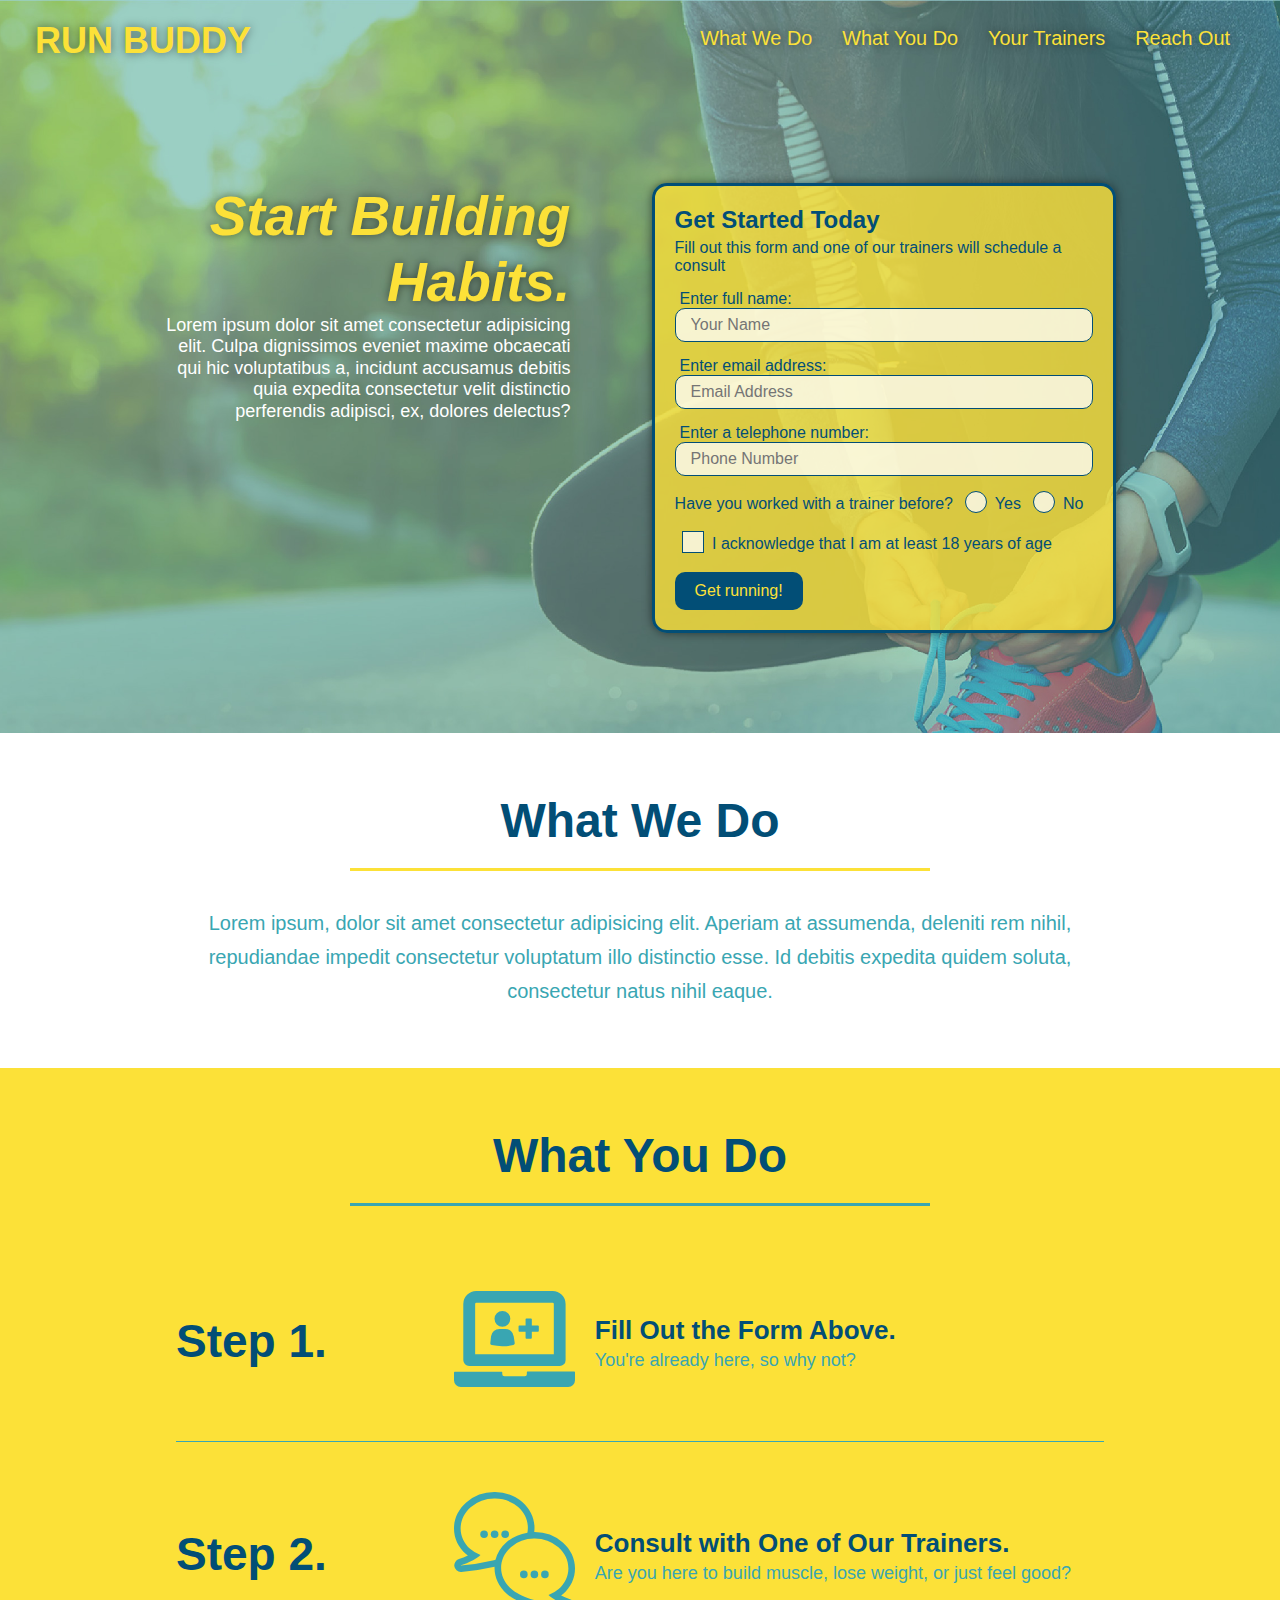
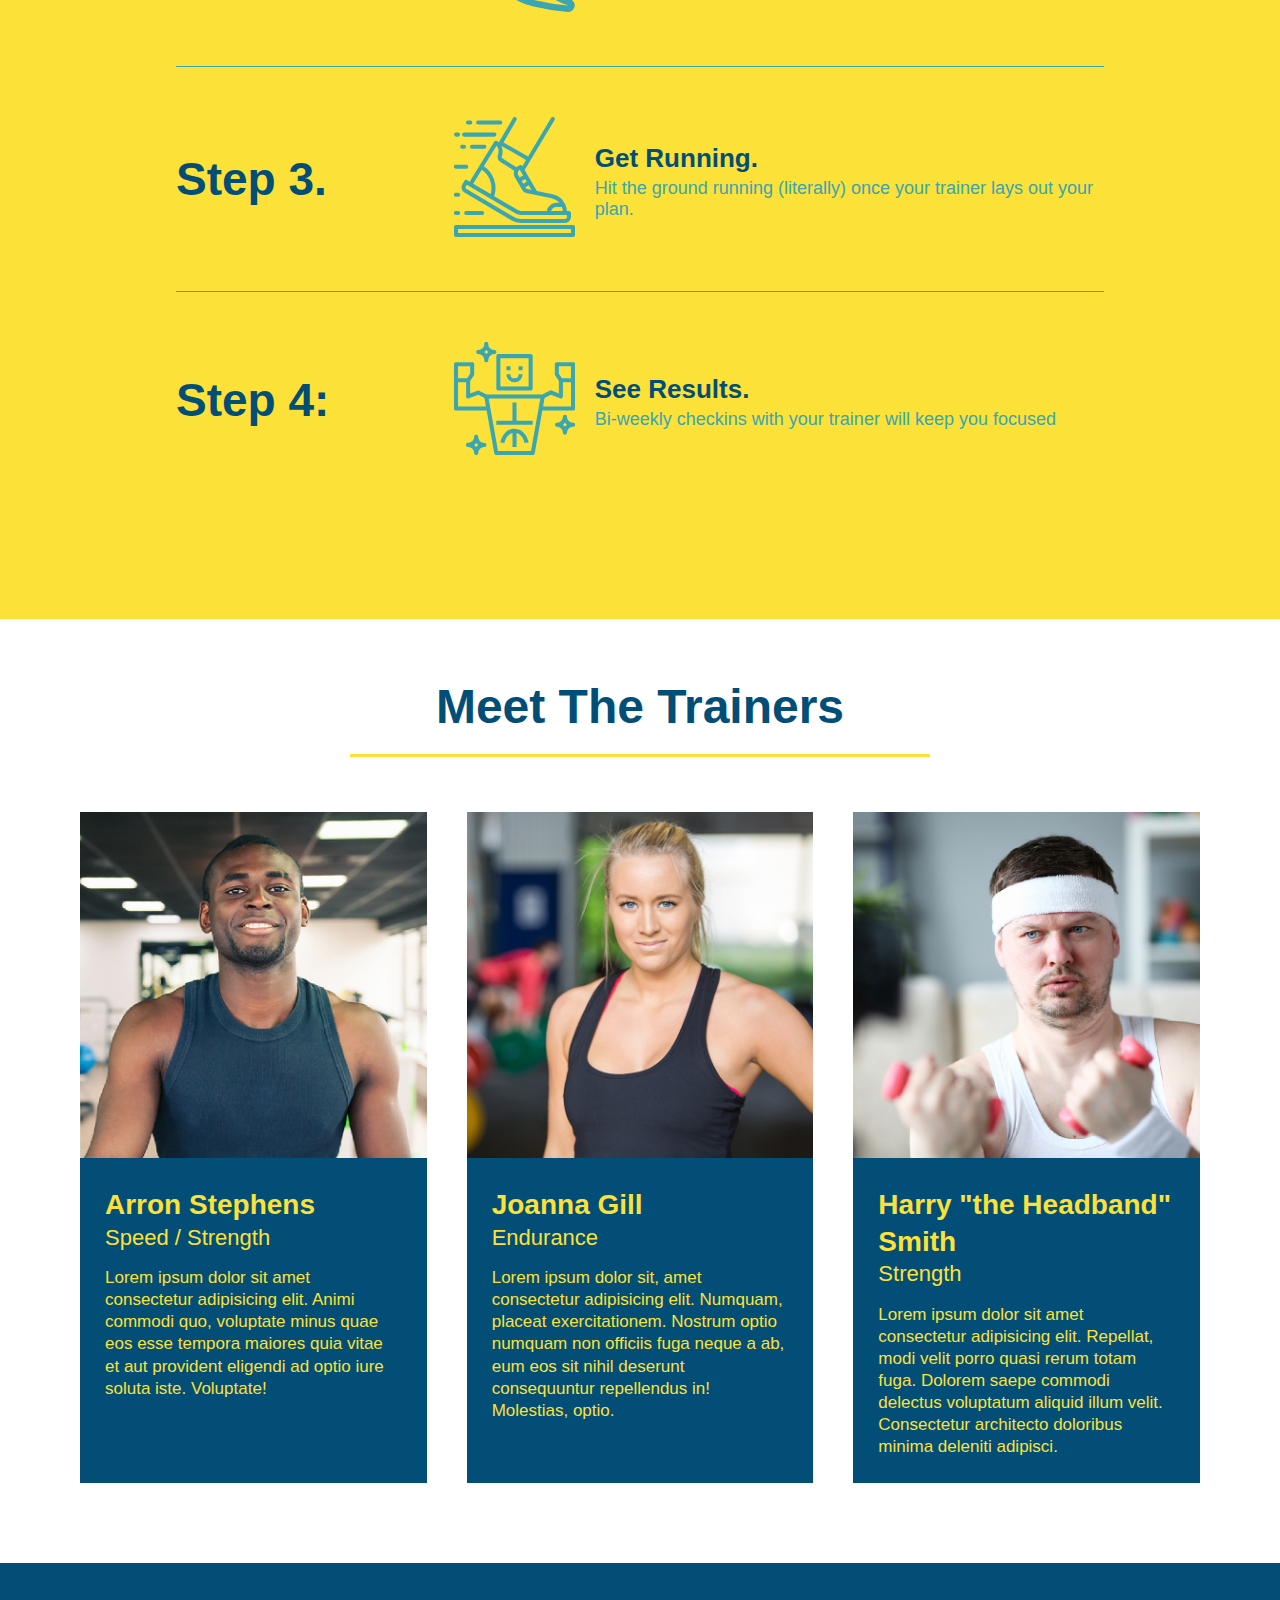
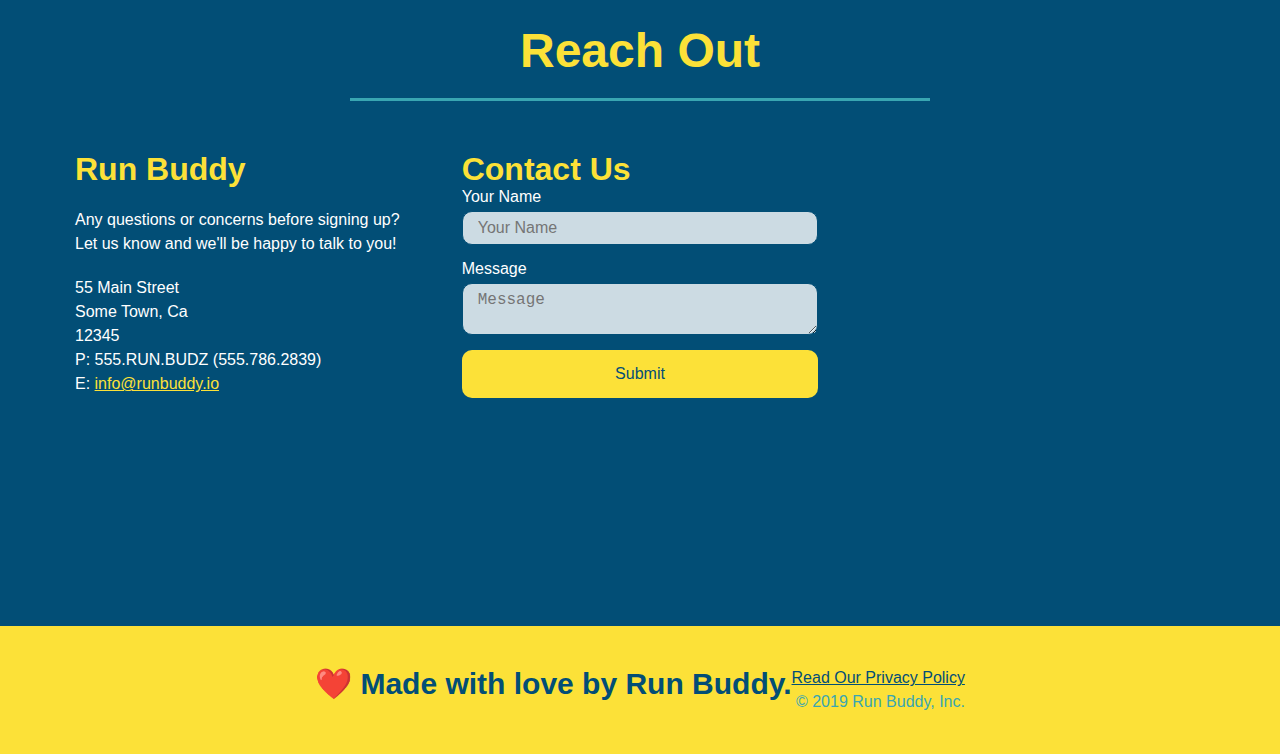
<file: index.html>
<!DOCTYPE html>
<html lang="en">
    <head>
        <meta charset="UTF-8" />
        <meta name="viewport" content="width=device-width, initial-scale=1.0" />
        <title>Run Buddy</title>
        <link rel="stylesheet" href="./assets/css/style.css" />
    </head>
    <body>
        <!-- navigation -->
        <header>
            <h1>
                <a href="/">RUN BUDDY</a>
            </h1>
            <nav>
                <!-- Unordered list element -->
                <ul>
                    <!-- List item element -->
                    <li>
                        <!-- Anchor element -->
                        <a href="#what-we-do">What We Do</a>
                    </li>
                    <li>
                        <a href="#what-you-do">What You Do</a>
                    </li>
                    <li>
                        <a href="#your-trainers">Your Trainers</a>
                    </li>
                    <li>
                        <a href="#reach-out">Reach Out</a>
                    </li>
                </ul>
            </nav>
        </header>

        <!-- hero/jumbotron -->
        <section class="hero">
            <div class="hero-cta">
                <h2>Start Building Habits.</h2>
                <p>
                    Lorem ipsum dolor sit amet consectetur adipisicing elit. Culpa dignissimos eveniet maxime obcaecati qui hic voluptatibus a, incidunt accusamus debitis quia expedita consectetur velit distinctio perferendis adipisci, ex, dolores delectus?
                </p>
            </div>
            <div class="hero-form">
                <h3>Get Started Today</h3>
                <p>Fill out this form and one of our trainers will schedule a consult</p>
                <!-- form element-->
                <form>
                    <label for="name">Enter full name:</label>
                    <input type="text" placeholder="Your Name" name="name" id="name" class="form-input" />
                    <label for="email">Enter email address:</label>
                    <input type="email" placeholder="Email Address" name="email" id="email" class="form-input" />
                    <label for="phone">Enter a telephone number:</label>
                    <input type="tel" placeholder="Phone Number" name="phone" id="phone" class="form-input" />

                    <p>
                        Have you worked with a trainer before?
                        <span class="radio-wrapper">
                            <input type="radio" name="trainer-confirm" id="trainer-yes"/>
                            <label for="trainer-yes">Yes</label>
                        </span>
                        <span class="radio-wrapper">
                            <input type="radio" name="trainer-confirm" id="trainer-no"/>
                            <label for="trainer-no">No</label>
                        </span>
                    </p>

                    <p>
                        <span class="checkbox-wrapper">
                            <input type="checkbox" name="age-confirm" id="age-check"/>
                            <label for="age-check">I acknowledge that I am at least 18 years of age</label>
                        </span>
                    </p>
                    <button type="submit">
                        Get running!
                    </button>
                </form>
            </div>
        </section>

        <!-- "what we do" section -->
        <section id="what-we-do" class="intro">
            <div class="flex-row">
                <h2 class="section-title primary-border">What We Do</h2>
            </div>
            <div class="flex-row">
                <p>
                    Lorem ipsum, dolor sit amet consectetur adipisicing elit. Aperiam at assumenda, deleniti rem nihil, repudiandae impedit consectetur voluptatum illo distinctio esse. Id debitis expedita quidem soluta, consectetur natus nihil eaque.
                </p>
            </div>
        </section>

        <!-- "what you do" section -->
        <section id="what-you-do" class="steps">
            <div class="flex-row">
                <h2 class="section-title secondary-border">What You Do</h2>
            </div>

            <div class="step">
                <h3> Step 1. </h3>
                <div class="step-info">
                    <div class="step-img">
                        <img src="./assets/images/step-1.svg" alt="">
                    </div>
                    <div class="step-text">
                        <h4>Fill Out the Form Above.</h4>
                        <p>You're already here, so why not?</p>
                    </div>
                </div>
            </div>

            <div class="step">
                <h3> Step 2. </h3>
                <div class="step-info">
                    <div class="step-img">
                        <img src="./assets/images/step-2.svg" alt="">
                    </div>
                    <div class="step-text">
                        <h4>Consult with One of Our Trainers.</h4>
                        <p>Are you here to build muscle, lose weight, or just feel good?</p>
                    </div>
                </div>
            </div>

            <div class="step">
                <h3> Step 3. </h3>
                <div class="step-info">
                    <div class="step-img">
                        <img src="./assets/images/step-3.svg" alt="">
                    </div>
                    <div class="step-text">
                        <h4>Get Running.</h4>
                        <p>Hit the ground running (literally) once your trainer lays out your plan.</p>
                    </div>
                </div>
            </div>

            <div class="step">
                <h3> Step 4:  </h3>
                <div class="step-info">
                    <div class="step-img">
                        <img src="./assets/images/step-4.svg" alt="">
                    </div>
                    <div class="step-text">
                        <h4>See Results.</h4>
                        <p>Bi-weekly checkins with your trainer will keep you focused</p>
                    </div>
                </div>
            </div>
        </section>

        <!-- "meet the trainers" section -->
        <section id="your-trainers">
            <div class="flex-row">
                <h2 class="section-title primary-border">
                    Meet The Trainers
                </h2>
            </div>

            <div class="trainers">
                <article class="trainer">
                    <img src="./assets/images/trainer-1.jpg" alt="Arron Stephens in his workout clothes, ready to pump iron" />
                    <div class="trainer-bio ">
                        <h3 class="trainer-name"> Arron Stephens </h3>
                        <h4 class="trainer-role"> Speed / Strength </h4>
                        <p>
                            Lorem ipsum dolor sit amet consectetur adipisicing elit. Animi commodi quo, voluptate minus quae eos esse tempora maiores quia vitae et aut provident eligendi ad optio iure soluta iste. Voluptate!
                        </p>
                    </div>
                </article>

                <article class="trainer">
                    <img src="./assets/images/trainer-2.jpg" alt="Joanna Gill cooling off after a workout" />
                    <div class="trainer-bio ">
                        <h3 class="trainer-name">Joanna Gill</h3>
                        <h4 class="trainer-role">Endurance</h4>
                        <p>
                            Lorem ipsum dolor sit, amet consectetur adipisicing elit. Numquam, placeat exercitationem. Nostrum optio numquam non officiis fuga neque a ab, eum eos sit nihil deserunt consequuntur repellendus in! Molestias, optio.
                        </p>
                    </div>

                </article>

                <article class="trainer">
                    <img src="./assets/images/trainer-3.jpg" alt="Harry Smith wearing a headband and lifting comically small pink weights" />
                    <div class="trainer-bio ">
                        <h3 class="trainer-name">Harry "the Headband" Smith</h3>
                        <h4 class="trainer-role">Strength</h4>
                        <p>
                            Lorem ipsum dolor sit amet consectetur adipisicing elit. Repellat, modi velit porro quasi rerum totam fuga. Dolorem saepe commodi delectus voluptatum aliquid illum velit. Consectetur architecto doloribus minima deleniti adipisci.
                        </p>
                    </div>
                </article>
            </div>
        </section>

        <!-- "reach out" section -->
        <section id="reach-out" class="contact">

            <div class="flex-row">
                <h2 class="section-title secondary-border">Reach Out</h2>
            </div>
            <div class="contact-info">
                <div>
                    <h3>Run Buddy</h3>
                    <p>
                        Any questions or concerns before signing up?
                        <br/>
                        Let us know and we'll be happy to talk to you!
                    </p>
                    <address>
                        55 Main Street <br/>
                        Some Town, Ca <br/>
                        12345 <br/>
                        P: 555.RUN.BUDZ (555.786.2839) <br/>
                        E: <a href="mailto:info@runbuddy.io">info@runbuddy.io</a>
                    </address>
                </div>

                <div class="contact-form">
                    <h3>Contact Us</h3>
                    <form>
                        <label for="contact-name">Your Name</label>
                        <input type="text" id="contact-name" placeholder="Your Name" />

                        <label for="contact-message">Message</label>
                        <textarea id="contact-message" placeholder="Message"></textarea>

                        <button type="submit">Submit</button>
                    </form>
                </div>

                <iframe src="https://www.google.com/maps/embed?pb=!1m18!1m12!1m3!1d3468.166879244109!2d-95.1449882835283!3d29.627896045081656!2m3!1f0!2f0!3f0!3m2!1i1024!2i768!4f13.1!3m3!1m2!1s0x86409933264aab67%3A0x126f0fc6f1269d6e!2s11400%20Space%20Center%20Blvd%2C%20Houston%2C%20TX%2077059!5e0!3m2!1sen!2sus!4v1628633846358!5m2!1sen!2sus"
                width="400"
                height="400"
                style="border:0;"
                allowfullscreen=""
                loading="lazy">
                </iframe>
            </div>
        </section>

        <!-- footer -->
        <footer>
            <h2>❤️ Made with love by Run Buddy.</h2>
            <div>
                <a href="./privacy-policy.html">Read Our Privacy Policy</a> <br />
                &copy; 2019 Run Buddy, Inc.
            </div>
        </footer>
    </body>
</html>
</file>
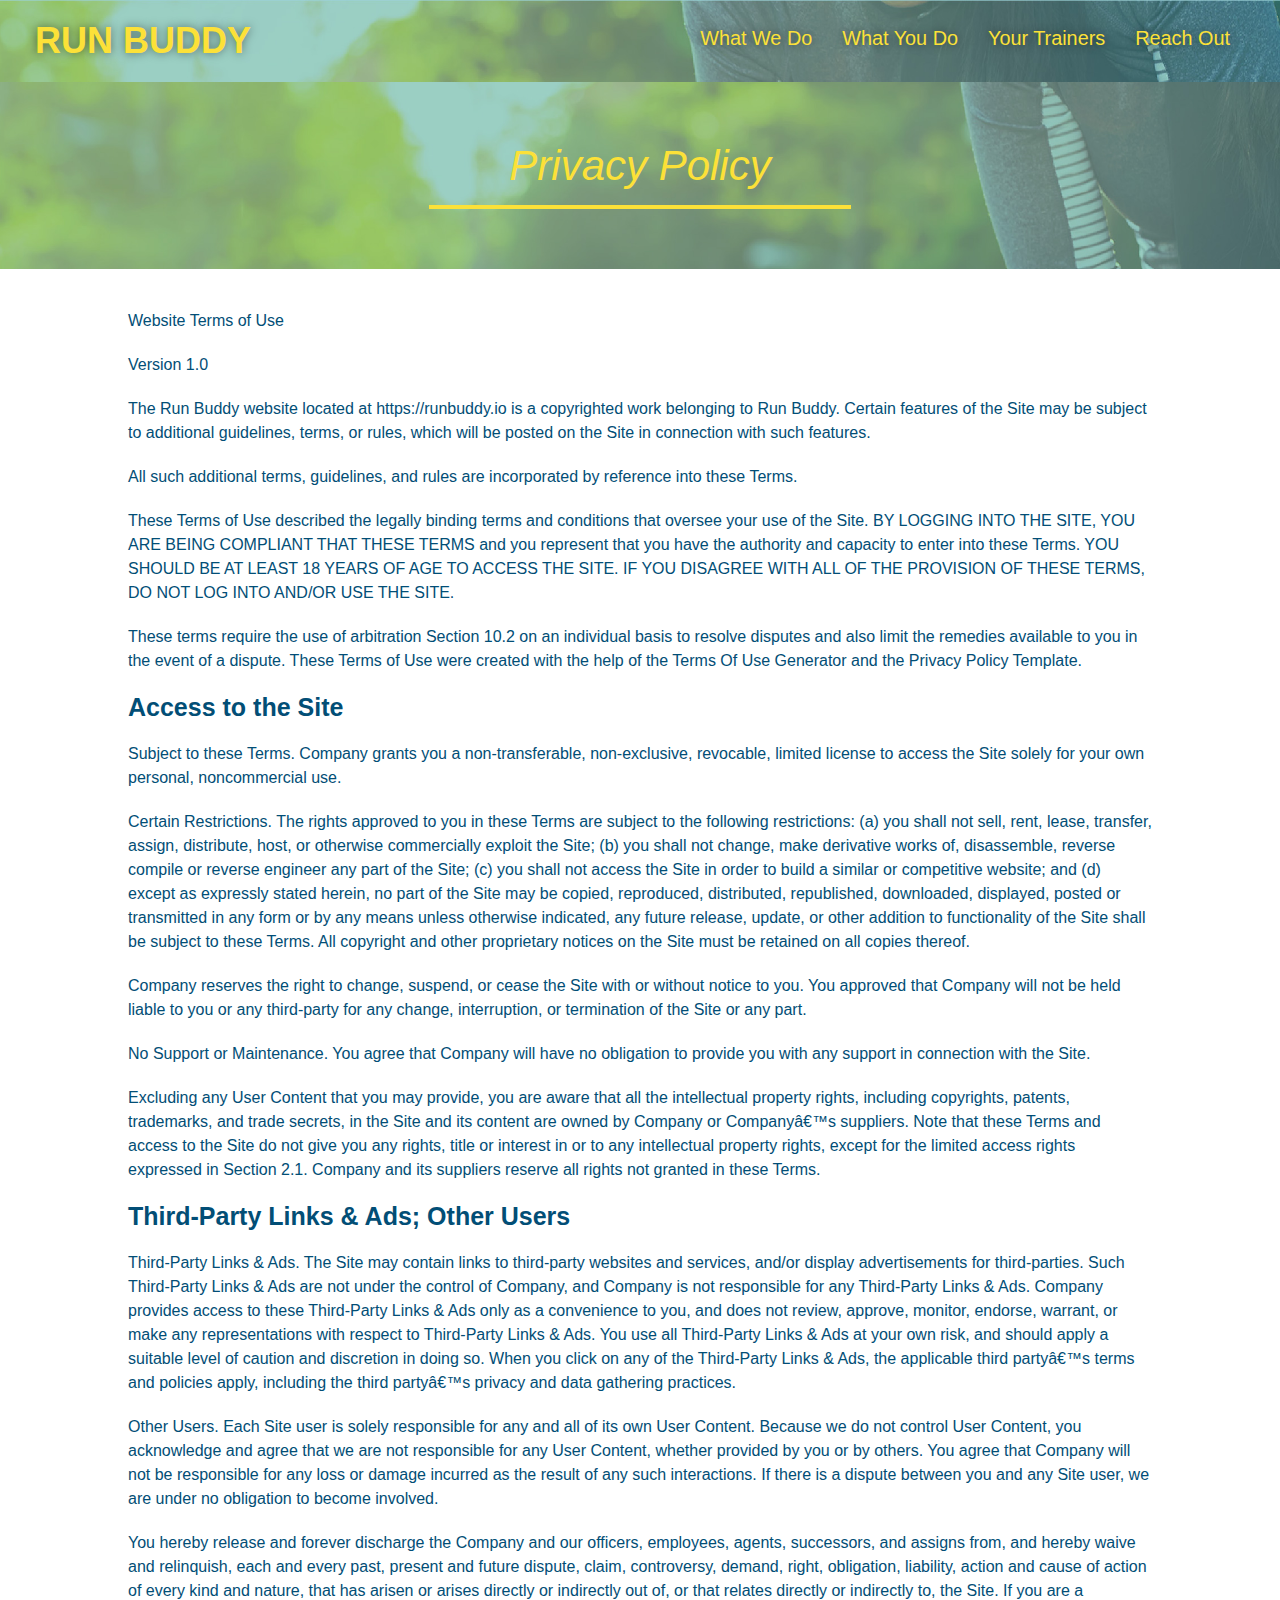
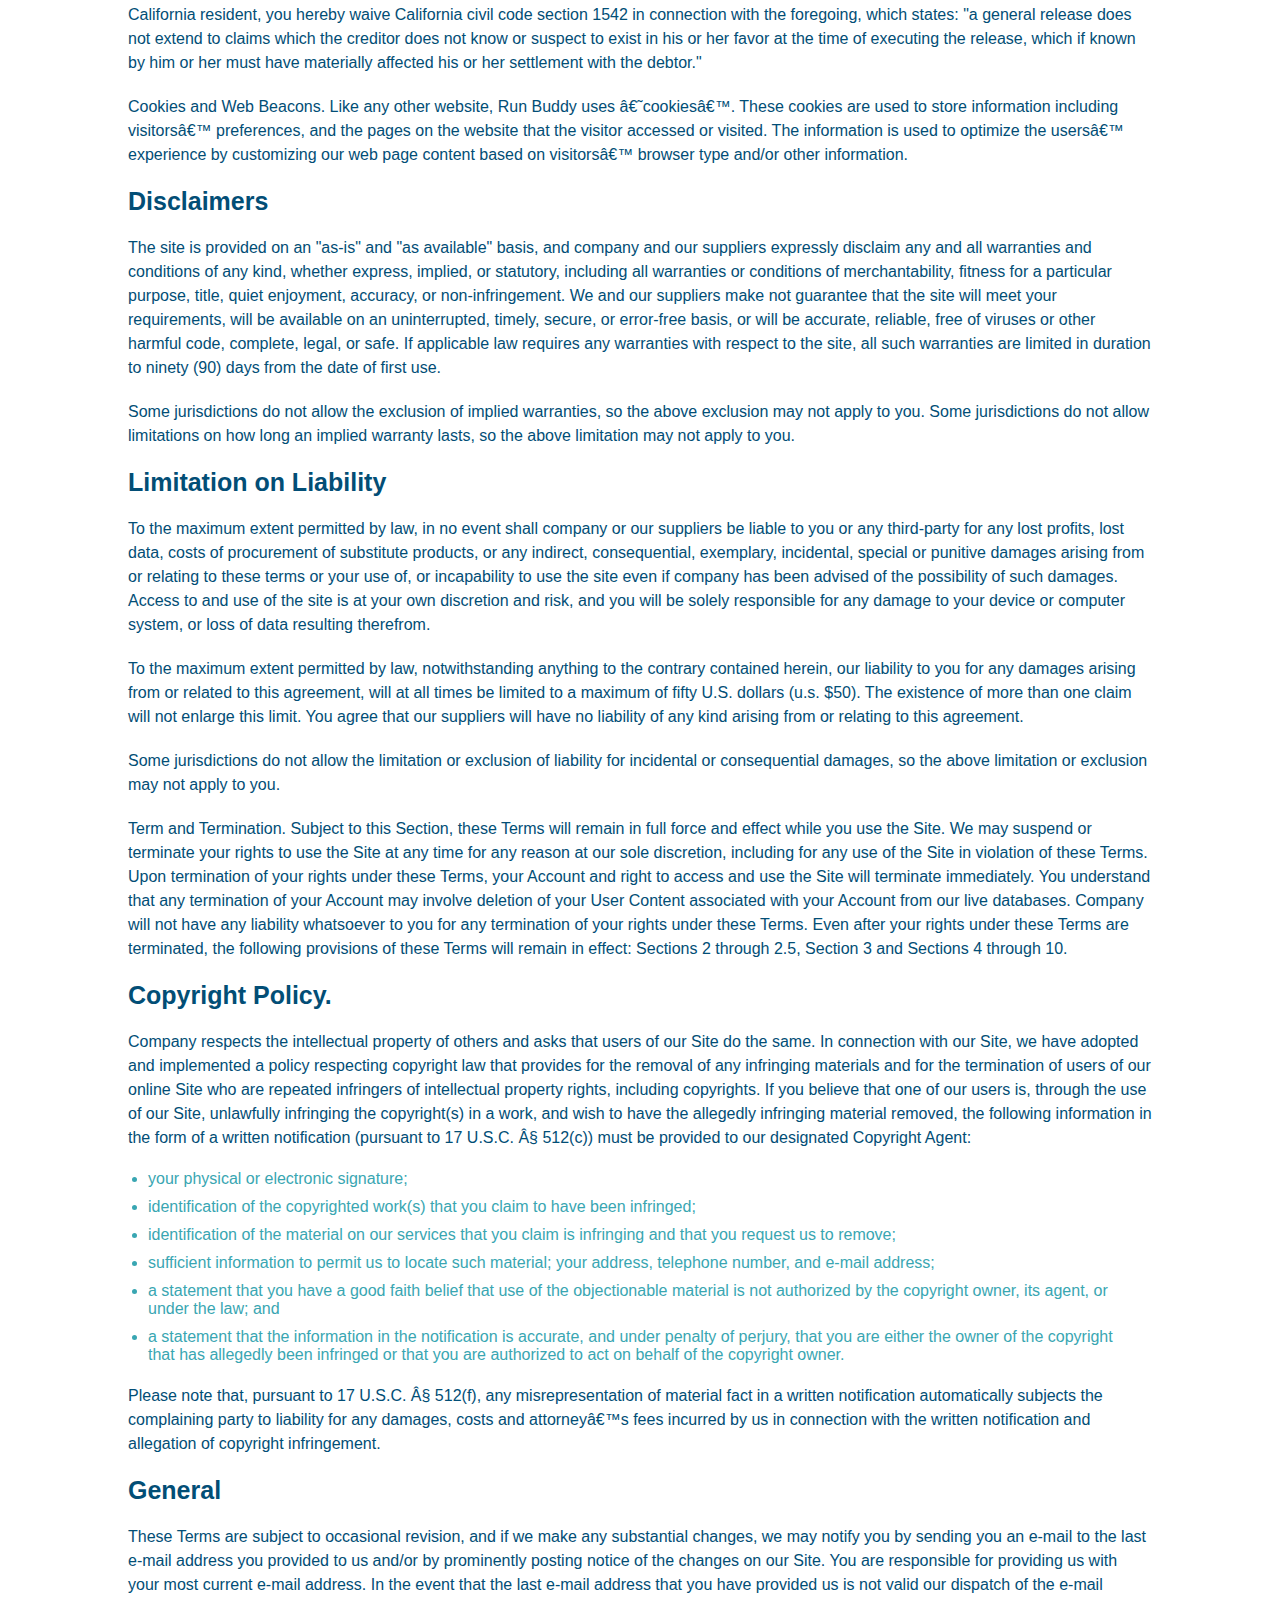
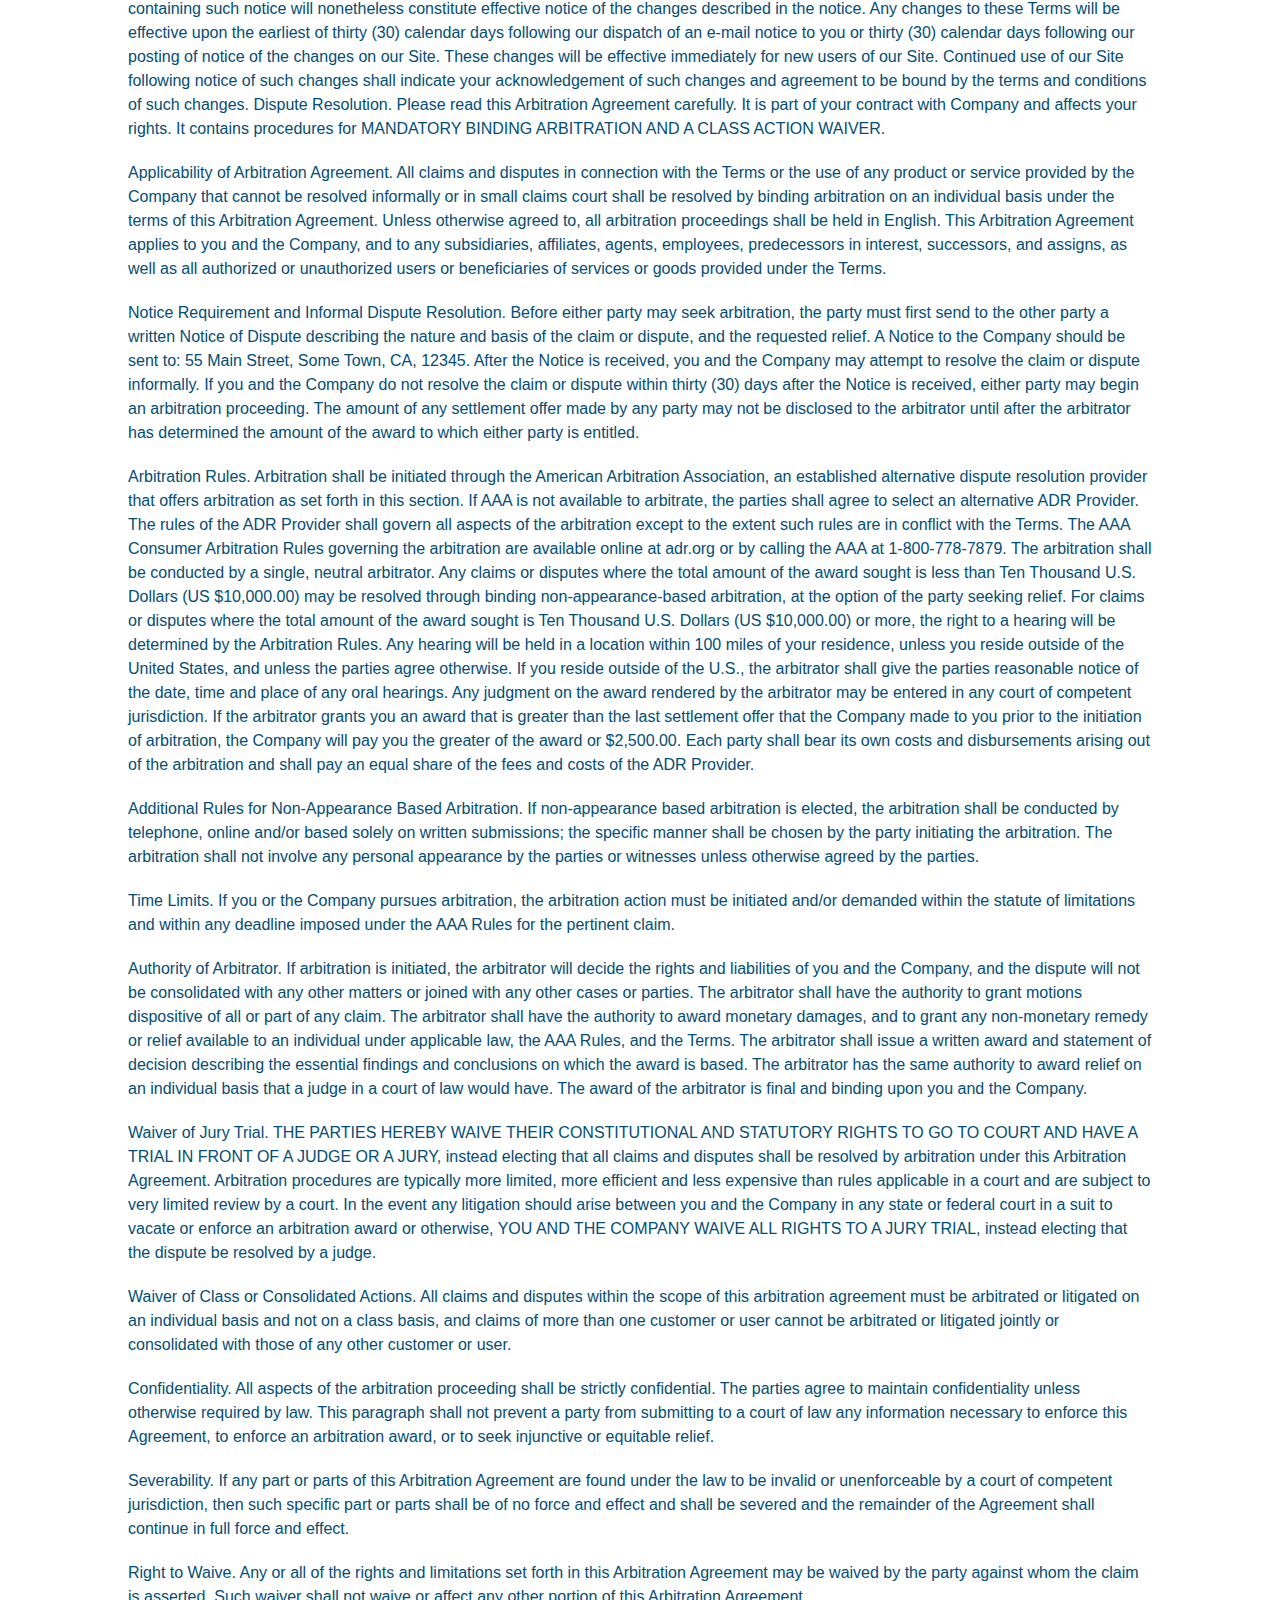
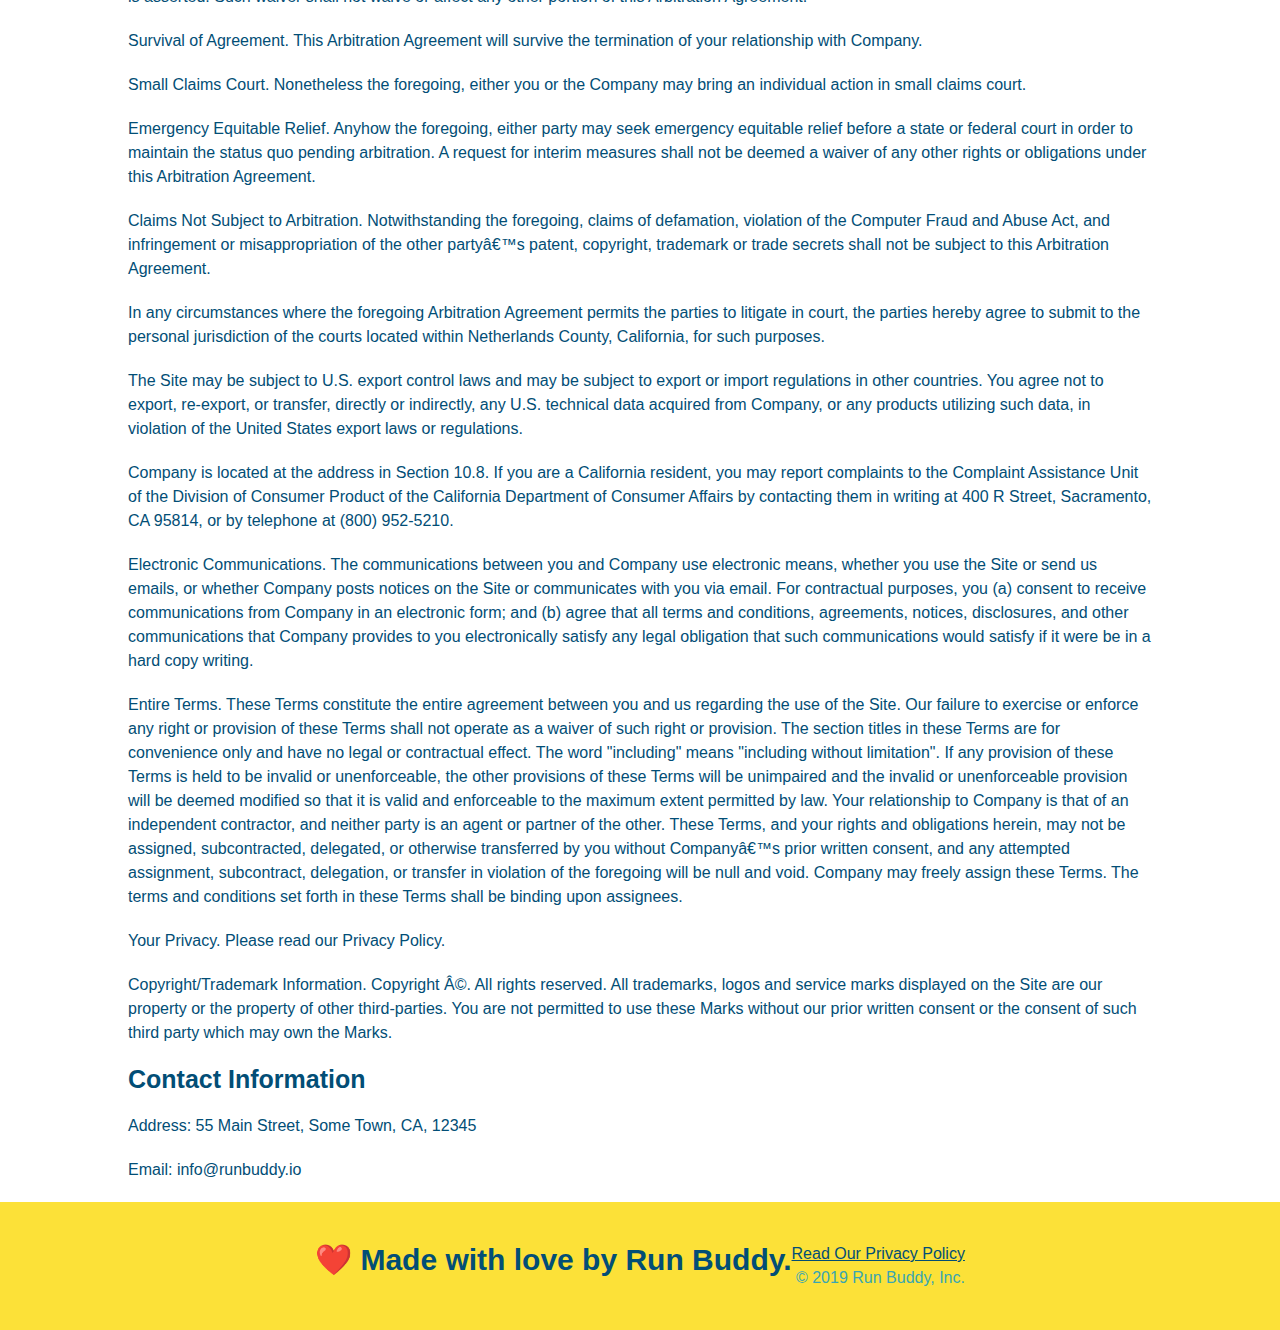
<file: privacy-policy.html>
<!DOCTYPE html>
<html lang="en">
    <head>
        <meta charset="UTF-8" />
        <meta name="viewport" content="width=device-width, initial-scale=1.0" />
        <title>Privacy Policy - Run Buddy</title>

        <link rel="stylesheet" href="./assets/css/style.css" />
        <link rel="stylesheet" href="./assets/css/secondary-styles.css" />
    </head>
    <body>
        <!-- header -->
        <header>
            <h1>
                <a href="/index.html">RUN BUDDY</a>
            </h1>
            <nav>
                <!-- Unordered list element -->
                <ul>
                    <!-- List item element -->
                    <li>
                        <!-- Anchor element -->
                        <a href="./index.html#what-we-do">What We Do</a>
                    </li>
                    <li>
                        <a href="./index.html#what-you-do">What You Do</a>
                    </li>
                    <li>
                        <a href="./index.html#your-trainers">Your Trainers</a>
                    </li>
                    <li>
                        <a href="./index.html#reach-out">Reach Out</a>
                    </li>
                </ul>
            </nav>
        </header>

        <section class="hero">
            <h2 class="page-title">
                Privacy Policy
            </h2>
        </section>

        <article class="secondary-content">

      <p>
        Website Terms of Use
      </p>

      <p>
        Version 1.0
      </p>

      <p>
        The Run Buddy website located at https://runbuddy.io is a copyrighted work belonging to Run Buddy. Certain
        features of the Site may be subject to additional guidelines, terms, or rules, which will be posted on the Site
        in connection with such features.
      </p>

      <p>
        All such additional terms, guidelines, and rules are incorporated by reference into these Terms.
      </p>

      <p>
        These Terms of Use described the legally binding terms and conditions that oversee your use of the Site. BY
        LOGGING INTO THE SITE, YOU ARE BEING COMPLIANT THAT THESE TERMS and you represent that you have the authority
        and capacity to enter into these Terms. YOU SHOULD BE AT LEAST 18 YEARS OF AGE TO ACCESS THE SITE. IF YOU
        DISAGREE WITH ALL OF THE PROVISION OF THESE TERMS, DO NOT LOG INTO AND/OR USE THE SITE.
      </p>

      <p>
        These terms require the use of arbitration Section 10.2 on an individual basis to resolve disputes and also
        limit the remedies available to you in the event of a dispute. These Terms of Use were created with the help of
        the Terms Of Use Generator and the Privacy Policy Template.
      </p>

      <h3>
        Access to the Site
      </h3>

      <p>
        Subject to these Terms. Company grants you a non-transferable, non-exclusive, revocable, limited license to
        access the Site solely for your own personal, noncommercial use.
      </p>

      <p>
        Certain Restrictions. The rights approved to you in these Terms are subject to the following restrictions: (a)
        you shall not sell, rent, lease, transfer, assign, distribute, host, or otherwise commercially exploit the Site;
        (b) you shall not change, make derivative works of, disassemble, reverse compile or reverse engineer any part of
        the Site; (c) you shall not access the Site in order to build a similar or competitive website; and (d) except
        as expressly stated herein, no part of the Site may be copied, reproduced, distributed, republished, downloaded,
        displayed, posted or transmitted in any form or by any means unless otherwise indicated, any future release,
        update, or other addition to functionality of the Site shall be subject to these Terms. All copyright and other
        proprietary notices on the Site must be retained on all copies thereof.
      </p>

      <p>
        Company reserves the right to change, suspend, or cease the Site with or without notice to you. You approved
        that Company will not be held liable to you or any third-party for any change, interruption, or termination of
        the Site or any part.
      </p>

      <p>
        No Support or Maintenance. You agree that Company will have no obligation to provide you with any support in
        connection with the Site.
      </p>

      <p>
        Excluding any User Content that you may provide, you are aware that all the intellectual property rights,
        including copyrights, patents, trademarks, and trade secrets, in the Site and its content are owned by Company
        or Companyâ€™s suppliers. Note that these Terms and access to the Site do not give you any rights, title or
        interest in or to any intellectual property rights, except for the limited access rights expressed in Section
        2.1. Company and its suppliers reserve all rights not granted in these Terms.
      </p>

      <h3>
        Third-Party Links & Ads; Other Users
      </h3>

      <p>
        Third-Party Links & Ads. The Site may contain links to third-party websites and services, and/or display
        advertisements for third-parties. Such Third-Party Links & Ads are not under the control of Company, and Company
        is not responsible for any Third-Party Links & Ads. Company provides access to these Third-Party Links & Ads
        only as a convenience to you, and does not review, approve, monitor, endorse, warrant, or make any
        representations with respect to Third-Party Links & Ads. You use all Third-Party Links & Ads at your own risk,
        and should apply a suitable level of caution and discretion in doing so. When you click on any of the
        Third-Party Links & Ads, the applicable third partyâ€™s terms and policies apply, including the third partyâ€™s
        privacy and data gathering practices.
      </p>

      <p>
        Other Users. Each Site user is solely responsible for any and all of its own User Content. Because we do not
        control User Content, you acknowledge and agree that we are not responsible for any User Content, whether
        provided by you or by others. You agree that Company will not be responsible for any loss or damage incurred as
        the result of any such interactions. If there is a dispute between you and any Site user, we are under no
        obligation to become involved.
      </p>

      <p>
        You hereby release and forever discharge the Company and our officers, employees, agents, successors, and
        assigns from, and hereby waive and relinquish, each and every past, present and future dispute, claim,
        controversy, demand, right, obligation, liability, action and cause of action of every kind and nature, that has
        arisen or arises directly or indirectly out of, or that relates directly or indirectly to, the Site. If you are
        a California resident, you hereby waive California civil code section 1542 in connection with the foregoing,
        which states: "a general release does not extend to claims which the creditor does not know or suspect to exist
        in his or her favor at the time of executing the release, which if known by him or her must have materially
        affected his or her settlement with the debtor."
      </p>

      <p>
        Cookies and Web Beacons. Like any other website, Run Buddy uses â€˜cookiesâ€™. These cookies are used to store
        information including visitorsâ€™ preferences, and the pages on the website that the visitor accessed or visited.
        The information is used to optimize the usersâ€™ experience by customizing our web page content based on visitorsâ€™
        browser type and/or other information.
      </p>

      <h3>
        Disclaimers
      </h3>

      <p>
        The site is provided on an "as-is" and "as available" basis, and company and our suppliers expressly disclaim
        any and all warranties and conditions of any kind, whether express, implied, or statutory, including all
        warranties or conditions of merchantability, fitness for a particular purpose, title, quiet enjoyment, accuracy,
        or non-infringement. We and our suppliers make not guarantee that the site will meet your requirements, will be
        available on an uninterrupted, timely, secure, or error-free basis, or will be accurate, reliable, free of
        viruses or other harmful code, complete, legal, or safe. If applicable law requires any warranties with respect
        to the site, all such warranties are limited in duration to ninety (90) days from the date of first use.
      </p>

      <p>
        Some jurisdictions do not allow the exclusion of implied warranties, so the above exclusion may not apply to
        you. Some jurisdictions do not allow limitations on how long an implied warranty lasts, so the above limitation
        may not apply to you.
      </p>

      <h3>
        Limitation on Liability
      </h3>

      <p>
        To the maximum extent permitted by law, in no event shall company or our suppliers be liable to you or any
        third-party for any lost profits, lost data, costs of procurement of substitute products, or any indirect,
        consequential, exemplary, incidental, special or punitive damages arising from or relating to these terms or
        your use of, or incapability to use the site even if company has been advised of the possibility of such
        damages. Access to and use of the site is at your own discretion and risk, and you will be solely responsible
        for any damage to your device or computer system, or loss of data resulting therefrom.
      </p>

      <p>
        To the maximum extent permitted by law, notwithstanding anything to the contrary contained herein, our liability
        to you for any damages arising from or related to this agreement, will at all times be limited to a maximum of
        fifty U.S. dollars (u.s. $50). The existence of more than one claim will not enlarge this limit. You agree that
        our suppliers will have no liability of any kind arising from or relating to this agreement.
      </p>

      <p>
        Some jurisdictions do not allow the limitation or exclusion of liability for incidental or consequential
        damages, so the above limitation or exclusion may not apply to you.
      </p>

      <p>
        Term and Termination. Subject to this Section, these Terms will remain in full force and effect while you use
        the Site. We may suspend or terminate your rights to use the Site at any time for any reason at our sole
        discretion, including for any use of the Site in violation of these Terms. Upon termination of your rights under
        these Terms, your Account and right to access and use the Site will terminate immediately. You understand that
        any termination of your Account may involve deletion of your User Content associated with your Account from our
        live databases. Company will not have any liability whatsoever to you for any termination of your rights under
        these Terms. Even after your rights under these Terms are terminated, the following provisions of these Terms
        will remain in effect: Sections 2 through 2.5, Section 3 and Sections 4 through 10.
      </p>

      <h3>
        Copyright Policy.
      </h3>

      <p>
        Company respects the intellectual property of others and asks that users of our Site do the same. In connection
        with our Site, we have adopted and implemented a policy respecting copyright law that provides for the removal
        of any infringing materials and for the termination of users of our online Site who are repeated infringers of
        intellectual property rights, including copyrights. If you believe that one of our users is, through the use of
        our Site, unlawfully infringing the copyright(s) in a work, and wish to have the allegedly infringing material
        removed, the following information in the form of a written notification (pursuant to 17 U.S.C. Â§ 512(c)) must
        be provided to our designated Copyright Agent:
      </p>

      <ul>
        <li>
          your physical or electronic signature;
        </li>
        <li>
          identification of the copyrighted work(s) that you claim to have been infringed;
        </li>
        <li>
          identification of the material on our services that you claim is infringing and that you request us to remove;
        </li>
        <li>
          sufficient information to permit us to locate such material; your address, telephone number, and e-mail
          address;
        </li>
        <li>
          a statement that you have a good faith belief that use of the objectionable material is not authorized by the
          copyright owner, its agent, or under the law; and
        </li>
        <li>
          a statement that the information in the notification is accurate, and under penalty of perjury, that you are
          either the owner of the copyright that has allegedly been infringed or that you are authorized to act on
          behalf of the copyright owner.
        </li>
      </ul>

      <p>
        Please note that, pursuant to 17 U.S.C. Â§ 512(f), any misrepresentation of material fact in a written
        notification automatically subjects the complaining party to liability for any damages, costs and attorneyâ€™s
        fees incurred by us in connection with the written notification and allegation of copyright infringement.
      </p>

      <h3>
        General
      </h3>

      <p>
        These Terms are subject to occasional revision, and if we make any substantial changes, we may notify you by
        sending you an e-mail to the last e-mail address you provided to us and/or by prominently posting notice of the
        changes on our Site. You are responsible for providing us with your most current e-mail address. In the event
        that the last e-mail address that you have provided us is not valid our dispatch of the e-mail containing such
        notice will nonetheless constitute effective notice of the changes described in the notice. Any changes to these
        Terms will be effective upon the earliest of thirty (30) calendar days following our dispatch of an e-mail
        notice to you or thirty (30) calendar days following our posting of notice of the changes on our Site. These
        changes will be effective immediately for new users of our Site. Continued use of our Site following notice of
        such changes shall indicate your acknowledgement of such changes and agreement to be bound by the terms and
        conditions of such changes. Dispute Resolution. Please read this Arbitration Agreement carefully. It is part of
        your contract with Company and affects your rights. It contains procedures for MANDATORY BINDING ARBITRATION AND
        A CLASS ACTION WAIVER.
      </p>

      <p>
        Applicability of Arbitration Agreement. All claims and disputes in connection with the Terms or the use of any
        product or service provided by the Company that cannot be resolved informally or in small claims court shall be
        resolved by binding arbitration on an individual basis under the terms of this Arbitration Agreement. Unless
        otherwise agreed to, all arbitration proceedings shall be held in English. This Arbitration Agreement applies to
        you and the Company, and to any subsidiaries, affiliates, agents, employees, predecessors in interest,
        successors, and assigns, as well as all authorized or unauthorized users or beneficiaries of services or goods
        provided under the Terms.
      </p>

      <p>
        Notice Requirement and Informal Dispute Resolution. Before either party may seek arbitration, the party must
        first send to the other party a written Notice of Dispute describing the nature and basis of the claim or
        dispute, and the requested relief. A Notice to the Company should be sent to: 55 Main Street, Some Town, CA,
        12345. After the Notice is received, you and the Company may attempt to resolve the claim or dispute informally.
        If you and the Company do not resolve the claim or dispute within thirty (30) days after the Notice is received,
        either party may begin an arbitration proceeding. The amount of any settlement offer made by any party may not
        be disclosed to the arbitrator until after the arbitrator has determined the amount of the award to which either
        party is entitled.
      </p>

      <p>
        Arbitration Rules. Arbitration shall be initiated through the American Arbitration Association, an established
        alternative dispute resolution provider that offers arbitration as set forth in this section. If AAA is not
        available to arbitrate, the parties shall agree to select an alternative ADR Provider. The rules of the ADR
        Provider shall govern all aspects of the arbitration except to the extent such rules are in conflict with the
        Terms. The AAA Consumer Arbitration Rules governing the arbitration are available online at adr.org or by
        calling the AAA at 1-800-778-7879. The arbitration shall be conducted by a single, neutral arbitrator. Any
        claims or disputes where the total amount of the award sought is less than Ten Thousand U.S. Dollars (US
        $10,000.00) may be resolved through binding non-appearance-based arbitration, at the option of the party seeking
        relief. For claims or disputes where the total amount of the award sought is Ten Thousand U.S. Dollars (US
        $10,000.00) or more, the right to a hearing will be determined by the Arbitration Rules. Any hearing will be
        held in a location within 100 miles of your residence, unless you reside outside of the United States, and
        unless the parties agree otherwise. If you reside outside of the U.S., the arbitrator shall give the parties
        reasonable notice of the date, time and place of any oral hearings. Any judgment on the award rendered by the
        arbitrator may be entered in any court of competent jurisdiction. If the arbitrator grants you an award that is
        greater than the last settlement offer that the Company made to you prior to the initiation of arbitration, the
        Company will pay you the greater of the award or $2,500.00. Each party shall bear its own costs and
        disbursements arising out of the arbitration and shall pay an equal share of the fees and costs of the ADR
        Provider.
      </p>

      <p>
        Additional Rules for Non-Appearance Based Arbitration. If non-appearance based arbitration is elected, the
        arbitration shall be conducted by telephone, online and/or based solely on written submissions; the specific
        manner shall be chosen by the party initiating the arbitration. The arbitration shall not involve any personal
        appearance by the parties or witnesses unless otherwise agreed by the parties.
      </p>

      <p>
        Time Limits. If you or the Company pursues arbitration, the arbitration action must be initiated and/or demanded
        within the statute of limitations and within any deadline imposed under the AAA Rules for the pertinent claim.
      </p>

      <p>
        Authority of Arbitrator. If arbitration is initiated, the arbitrator will decide the rights and liabilities of
        you and the Company, and the dispute will not be consolidated with any other matters or joined with any other
        cases or parties. The arbitrator shall have the authority to grant motions dispositive of all or part of any
        claim. The arbitrator shall have the authority to award monetary damages, and to grant any non-monetary remedy
        or relief available to an individual under applicable law, the AAA Rules, and the Terms. The arbitrator shall
        issue a written award and statement of decision describing the essential findings and conclusions on which the
        award is based. The arbitrator has the same authority to award relief on an individual basis that a judge in a
        court of law would have. The award of the arbitrator is final and binding upon you and the Company.
      </p>

      <p>
        Waiver of Jury Trial. THE PARTIES HEREBY WAIVE THEIR CONSTITUTIONAL AND STATUTORY RIGHTS TO GO TO COURT AND HAVE
        A TRIAL IN FRONT OF A JUDGE OR A JURY, instead electing that all claims and disputes shall be resolved by
        arbitration under this Arbitration Agreement. Arbitration procedures are typically more limited, more efficient
        and less expensive than rules applicable in a court and are subject to very limited review by a court. In the
        event any litigation should arise between you and the Company in any state or federal court in a suit to vacate
        or enforce an arbitration award or otherwise, YOU AND THE COMPANY WAIVE ALL RIGHTS TO A JURY TRIAL, instead
        electing that the dispute be resolved by a judge.
      </p>

      <p>
        Waiver of Class or Consolidated Actions. All claims and disputes within the scope of this arbitration agreement
        must be arbitrated or litigated on an individual basis and not on a class basis, and claims of more than one
        customer or user cannot be arbitrated or litigated jointly or consolidated with those of any other customer or
        user.
      </p>

      <p>
        Confidentiality. All aspects of the arbitration proceeding shall be strictly confidential. The parties agree to
        maintain confidentiality unless otherwise required by law. This paragraph shall not prevent a party from
        submitting to a court of law any information necessary to enforce this Agreement, to enforce an arbitration
        award, or to seek injunctive or equitable relief.
      </p>

      <p>
        Severability. If any part or parts of this Arbitration Agreement are found under the law to be invalid or
        unenforceable by a court of competent jurisdiction, then such specific part or parts shall be of no force and
        effect and shall be severed and the remainder of the Agreement shall continue in full force and effect.
      </p>

      <p>
        Right to Waive. Any or all of the rights and limitations set forth in this Arbitration Agreement may be waived
        by the party against whom the claim is asserted. Such waiver shall not waive or affect any other portion of this
        Arbitration Agreement.
      </p>

      <p>
        Survival of Agreement. This Arbitration Agreement will survive the termination of your relationship with
        Company.
      </p>

      <p>
        Small Claims Court. Nonetheless the foregoing, either you or the Company may bring an individual action in small
        claims court.
      </p>

      <p>
        Emergency Equitable Relief. Anyhow the foregoing, either party may seek emergency equitable relief before a
        state or federal court in order to maintain the status quo pending arbitration. A request for interim measures
        shall not be deemed a waiver of any other rights or obligations under this Arbitration Agreement.
      </p>

      <p>
        Claims Not Subject to Arbitration. Notwithstanding the foregoing, claims of defamation, violation of the
        Computer Fraud and Abuse Act, and infringement or misappropriation of the other partyâ€™s patent, copyright,
        trademark or trade secrets shall not be subject to this Arbitration Agreement.
      </p>

      <p>
        In any circumstances where the foregoing Arbitration Agreement permits the parties to litigate in court, the
        parties hereby agree to submit to the personal jurisdiction of the courts located within Netherlands County,
        California, for such purposes.
      </p>

      <p>
        The Site may be subject to U.S. export control laws and may be subject to export or import regulations in other
        countries. You agree not to export, re-export, or transfer, directly or indirectly, any U.S. technical data
        acquired from Company, or any products utilizing such data, in violation of the United States export laws or
        regulations.
      </p>

      <p>
        Company is located at the address in Section 10.8. If you are a California resident, you may report complaints
        to the Complaint Assistance Unit of the Division of Consumer Product of the California Department of Consumer
        Affairs by contacting them in writing at 400 R Street, Sacramento, CA 95814, or by telephone at (800) 952-5210.
      </p>

      <p>
        Electronic Communications. The communications between you and Company use electronic means, whether you use the
        Site or send us emails, or whether Company posts notices on the Site or communicates with you via email. For
        contractual purposes, you (a) consent to receive communications from Company in an electronic form; and (b)
        agree that all terms and conditions, agreements, notices, disclosures, and other communications that Company
        provides to you electronically satisfy any legal obligation that such communications would satisfy if it were be
        in a hard copy writing.
      </p>

      <p>
        Entire Terms. These Terms constitute the entire agreement between you and us regarding the use of the Site. Our
        failure to exercise or enforce any right or provision of these Terms shall not operate as a waiver of such right
        or provision. The section titles in these Terms are for convenience only and have no legal or contractual
        effect. The word "including" means "including without limitation". If any provision of these Terms is held to be
        invalid or unenforceable, the other provisions of these Terms will be unimpaired and the invalid or
        unenforceable provision will be deemed modified so that it is valid and enforceable to the maximum extent
        permitted by law. Your relationship to Company is that of an independent contractor, and neither party is an
        agent or partner of the other. These Terms, and your rights and obligations herein, may not be assigned,
        subcontracted, delegated, or otherwise transferred by you without Companyâ€™s prior written consent, and any
        attempted assignment, subcontract, delegation, or transfer in violation of the foregoing will be null and void.
        Company may freely assign these Terms. The terms and conditions set forth in these Terms shall be binding upon
        assignees.
      </p>

      <p>
        Your Privacy. Please read our Privacy Policy.
      </p>

      <p>
        Copyright/Trademark Information. Copyright Â©. All rights reserved. All trademarks, logos and service marks
        displayed on the Site are our property or the property of other third-parties. You are not permitted to use
        these Marks without our prior written consent or the consent of such third party which may own the Marks.
      </p>

      <h3>
        Contact Information
      </h3>

      <p>
        Address: 55 Main Street, Some Town, CA, 12345
      </p>

      <p>
        Email: info@runbuddy.io
      </p>

        </article>


        <!-- footer -->
        <footer>
            <h2>❤️ Made with love by Run Buddy.</h2>
            <div>
                <a href="#">Read Our Privacy Policy</a> <br />
                &copy; 2019 Run Buddy, Inc.
            </div>
        </footer>
    </body>
</html>
</file>
<file: assets/css/style.css>
:root {
    --primary-color: #fce138;
    --secondary-color: #024e76;
    --tertiary-color: #39a6b2;
}

* {
    margin: 0;
    padding: 0;
    box-sizing: border-box;
}

body {
    color:var(--tertiary-color);
    font-family: Helvetica, Arial, sans-serif;
}

header {
    padding: 20px 35px;
    background-color:var(--tertiary-color);
    display: flex;
    justify-content: space-between;
    flex-wrap: wrap;

    position: -webkit-sticky;
    position: sticky;
    top: 0;

    background-image: url("../images/hero-bg.jpg");
    background-size: cover;
    background-attachment: fixed;
    background-position: 80%;

    z-index: 9999;
}
header h1 {
    font-weight: bold;
    font-size: 36px;
    color: var(--primary-color);
    margin: 0;
    text-shadow: 0 0 10px rgba(0,0,0,0.5);
}
header a {
    text-decoration: none;
    color: var(--primary-color);
}
header nav {
    margin: 7px 0;
}
header nav ul {
    display: flex;
    flex-wrap: wrap;
    justify-content: space-between;
    align-items: center;
    list-style: none;
}
header nav ul li a {
    padding: 10px 15px;
    font-weight: lighter;
    font-size: 1.55vw;
    text-shadow: 0 0 10px rgba(0,0,0,0.5);
}
header nav ul li a:hover {
    background: var(--primary-color);
    color: var(--secondary-color);
    border-radius: 15px;
    text-shadow: none;
}

footer {
    background: var(--primary-color);
    width: 100%;
    padding: 40px 35px;
    display: flex;
    justify-content: center;
    flex-wrap: wrap;
}
footer h2 {
    color: var(--secondary-color);
    font-size: 30px;
    margin: 0;
}
footer div {
    line-height: 1.5;
    text-align: right;
}
footer a {
    color: var(--secondary-color);
}

section {
    padding: 60px;
}

.hero {
    background-image: url("../images/hero-bg.jpg");
    background-size: cover;
    background-attachment: fixed;
    background-position: 80%;
    display: flex;
    justify-content: center;
    flex-wrap: wrap;
    align-items: flex-start;
}

.hero-form {
    background-color: rgba(252, 225, 56, 0.8);
    padding: 20px;
    color: var(--secondary-color);
    border: solid 3px var(--secondary-color);
    width: 40%;
    margin: 3.5%;
    box-shadow: 0 0 10px rgba(0,0,0,0.5);
    border-radius: 15px;
}
.hero-form h3 {
    font-size: 24px;
    margin: 0;
}
.hero-form p {
    margin: 5px 0 15px 0;
}
.hero-form label {
    margin: 0 5px;
}
.hero-form button {
    color: var(--primary-color);
    background-color: var(--secondary-color);
    border: none;
    padding: 10px 20px;
    font-size: 16px;
    border-radius: 10px;
}
.hero-form button:hover {
    background-color: var(--tertiary-color);
}

.hero-cta {
    width: 35%;
    text-align: right;
    margin: 3.5%;
    color: #fff;
    font-size: 18px;
    line-height: 1.2;
}
.hero-cta h2 {
    font-style: italic;
    font-size: 55px;
    color: var(--primary-color);
    text-shadow: 0 0 10px rgba(0,0,0,0.5);
}

.form-input {
    border: 1px solid var(--secondary-color);
    display: block;
    padding: 7px 15px;
    font-size: 16px;
    color: var(--secondary-color);
    width: 100%;
    margin-bottom: 15px;
    border-radius: 10px;
    background-color: rgba(255,255,255,0.75);
}
.form-input:focus {
    background-color: rgba(255,255,255,1);
    outline: none;
}

.checkbox-wrapper input, .radio-wrapper input {
    opacity: 0;
}
.checkbox-wrapper label, .radio-wrapper label {
    position: relative;
    left:10px;
    margin:10px;
    line-height: 1.6;
}
.checkbox-wrapper label::before, .radio-wrapper label::before {
    content: "";
    height: 20px;
    width: 20px;
    background: rgba(255,255,255,0.75);
    border: 1px solid var(--secondary-color);
    position: absolute;
    top: -4px;
    left: -30px;
}
.radio-wrapper label::before {
    border-radius: 50%;
}
.radio-wrapper label::after {
    content: "";
    width: 20px;
    height: 20px;
    border-radius: 50%;
    background: var(--secondary-color);
    position:absolute;
    left: -29px;
    top: -3px;
    background-image: radial-gradient(circle, var(--tertiary-color), var(--secondary-color));
}
.checkbox-wrapper label::after {
    content: "";
    height: 6px;
    width: 14px;
    border-left: 2px solid var(--secondary-color);
    border-bottom: 2px solid var(--secondary-color);
    position: absolute;
    left: -26px;
    top: 1px;
    transform: rotate(-58deg);
}
.checkbox-wrapper input + label::after,
.radio-wrapper input + label::after {
    content: none;
}
.checkbox-wrapper input:checked + label::after,
.radio-wrapper input:checked + label::after {
    content:"";
}

.section-title {
    font-size: 48px;
    color: var(--secondary-color);
    border-bottom: 3px solid;
    padding-bottom: 20px;
    text-align: center;
    margin: 0 auto 35px auto;
    width: 50%;
}
.primary-border {
    border-color: var(--primary-color);
}
.secondary-border {
    border-color: var(--tertiary-color);
}

.intro p {
    line-height: 1.7;
    color: var(--tertiary-color);
    width: 80%;
    font-size: 20px;
    margin: 0 auto;
    text-align: center;
}

.steps {
    background: var(--primary-color);
}

.step {
    margin: 50px auto;
    padding-bottom: 50px;
    width: 80%;
    display: flex;
    flex-wrap: wrap;
    align-items: center;
    justify-content: space-between;
}
.step:not(:last-child) {
    border-bottom: 1px solid var(--tertiary-color);
}
.step h3 {
    color: var(--secondary-color);
    font-size: 46px;
    flex: 1 30%;
}
.step-text p {
    color: var(--tertiary-color);
    font-size: 18px;
}
.step-text h4 {
    font-size: 26px;
    line-height: 1.5;
    color: var(--secondary-color);
}
.step-info {
    flex: 2 70%;
    display: flex;
    flex-wrap: wrap;
    align-items: center;
}
.step-text {
    flex: 12;
}
.step-img {
    flex: 1 12%;
    margin-right: 20px;
}
.step-img img {
    max-width: 100%;
}

.trainers {
    width: 100%;
    margin: 0 auto;
    display: flex;
    flex-wrap: wrap;
    justify-content: space-around;
}

.trainer {
    margin: 20px;
    background: var(--secondary-color);
    color: var(--primary-color);
    flex: 1;
}
.trainer img {
    width: 100%;
}

.trainer-bio {
    padding: 25px;
    line-height: 1.3;
}
.trainer-bio h3 {
    font-size: 28px;
}
.trainer-bio h4 {
    font-weight: lighter;
    font-size: 22px;
    margin-bottom: 15px;
}
.trainer-bio p {
    font-size: 17px;
}

.contact {
    background-color: var(--secondary-color);
}
.contact h2 {
    color: var(--primary-color);
}

.contact-info {
    display: flex;
    justify-content: space-between;
    flex-wrap: wrap;
}
/* bad performance scaling on this selector */
.contact-info > * {
    flex: 1;
    margin: 15px;
}
.contact-info iframe {
    height: 400px;
}
.contact-info div {
    color: white;
}
.contact-info h3 {
    color: var(--primary-color);
    font-size: 32px;
}
.contact-info p, .contact-info address {
    margin: 20px 0;
    line-height: 1.5;
    font-size: 16px;
    font-style: normal;
}
.contact-info a {
    color: var(--primary-color);
}
.contact-form input, .contact-form textarea {
    border: 1px solid var(--secondary-color);
    display: block;
    padding: 7px 15px;
    font-size: 16px;
    color: var(--secondary-color);
    width: 100%;
    margin-bottom: 15px;
    margin-top: 5px;
    border-radius: 10px;
    background-color: rgba(255,255,255,0.8);
}
.contact-form input:focus, .contact-form textarea:focus {
    background-color: rgba(255,255,255,1);
    outline:none;
}
.contact-form button {
    width: 100%;
    border: none;
    background: var(--primary-color);
    color: var(--secondary-color);
    text-align: center;
    padding: 15px 0;
    font-size: 16px;
    border-radius: 10px
}
.contact-form button:hover {
    color: var(--primary-color);
    background: var(--tertiary-color);
}

.text-left {
    text-align: left;
}
.text-right {
    text-align: right;
}
.flex-row {
    display: flex;
}

/* Smaller desktops and smaller */
@media screen and (max-width: 980px) {
    header {
        padding-bottom: 0;
        justify-content: center;
        position: relative;
    }
    header h1 {
        width: 100%;
        text-align: center;
    }
    header nav ul {
        margin-top: 20px;
        width: 100%;
        justify-content: center;
    }
    header nav ul li a {
        font-size: 20px;
    }

    footer h2, footer div {
        text-align: center;
        width: 100%;
    }

    .hero-cta, .hero-form {
        width: 100%;
    }
    .hero-cta {
        text-align: center;
    }

    .section-title {
        width: 80%
    }

    .trainer {
        flex: 0 70%;
    }

    .contact-info iframe {
        flex: 1 100%;
    }
}

/* Tablets and smaller */
@media screen and (max-width: 768px) {
    section {
        padding: 30px 15px;
    }

    .step h3 {
        flex: 1 100%;
        text-align: center;
    }
    .step-info {
        flex: 2 100%;
        text-align: center;
        justify-content: center;
    }
    .step-img {
        flex: 0 32%;
        margin-right: 0;
        margin-top: 15px;
        margin-bottom: 15px;
    }
    .step-text {
        flex: 100%;
    }
}

/* Mobile phones and smaller */
@media screen and (max-width: 575px) {
    .hero-form button {
        width: 100%;
    }

    .section-title {
        width: 95%;
    }

    .intro p {
        width: 100%;
    }

    .trainer {
        flex: 0 100%;
    }

    .contact-info {
        text-align: center;
    }

    .contact-info > * {
        flex: 0 100%;
    }

    .contact-form {
        order: 3;
    }
}
</file>
<file: assets/css/secondary-styles.css>
.hero {
    background-position: bottom;
    height: auto;
    text-align: center;
    margin-bottom: 40px;
}

.page-title {
    color: #fce138;
    display: inline-block;
    border-bottom: solid 4px #fce138;
    padding: 0 80px 15px 80px;
    font-weight: normal;
    font-size: 42px;
    font-style: italic;
}

.secondary-content {
    width: 80%;
    margin: 0 auto;
    color: #024e76;
}
.secondary-content h3 {
    font-size: 25px;
    margin: 20px 0;
}
.secondary-content p {
    font-size: 16px;
    line-height: 1.5;
    margin: 20px 0;
}
.secondary-content ul {
    margin: 15px 20px;
}
.secondary-content li {
    color: #39a6b2;
    margin: 10px 0;
}
</file>
